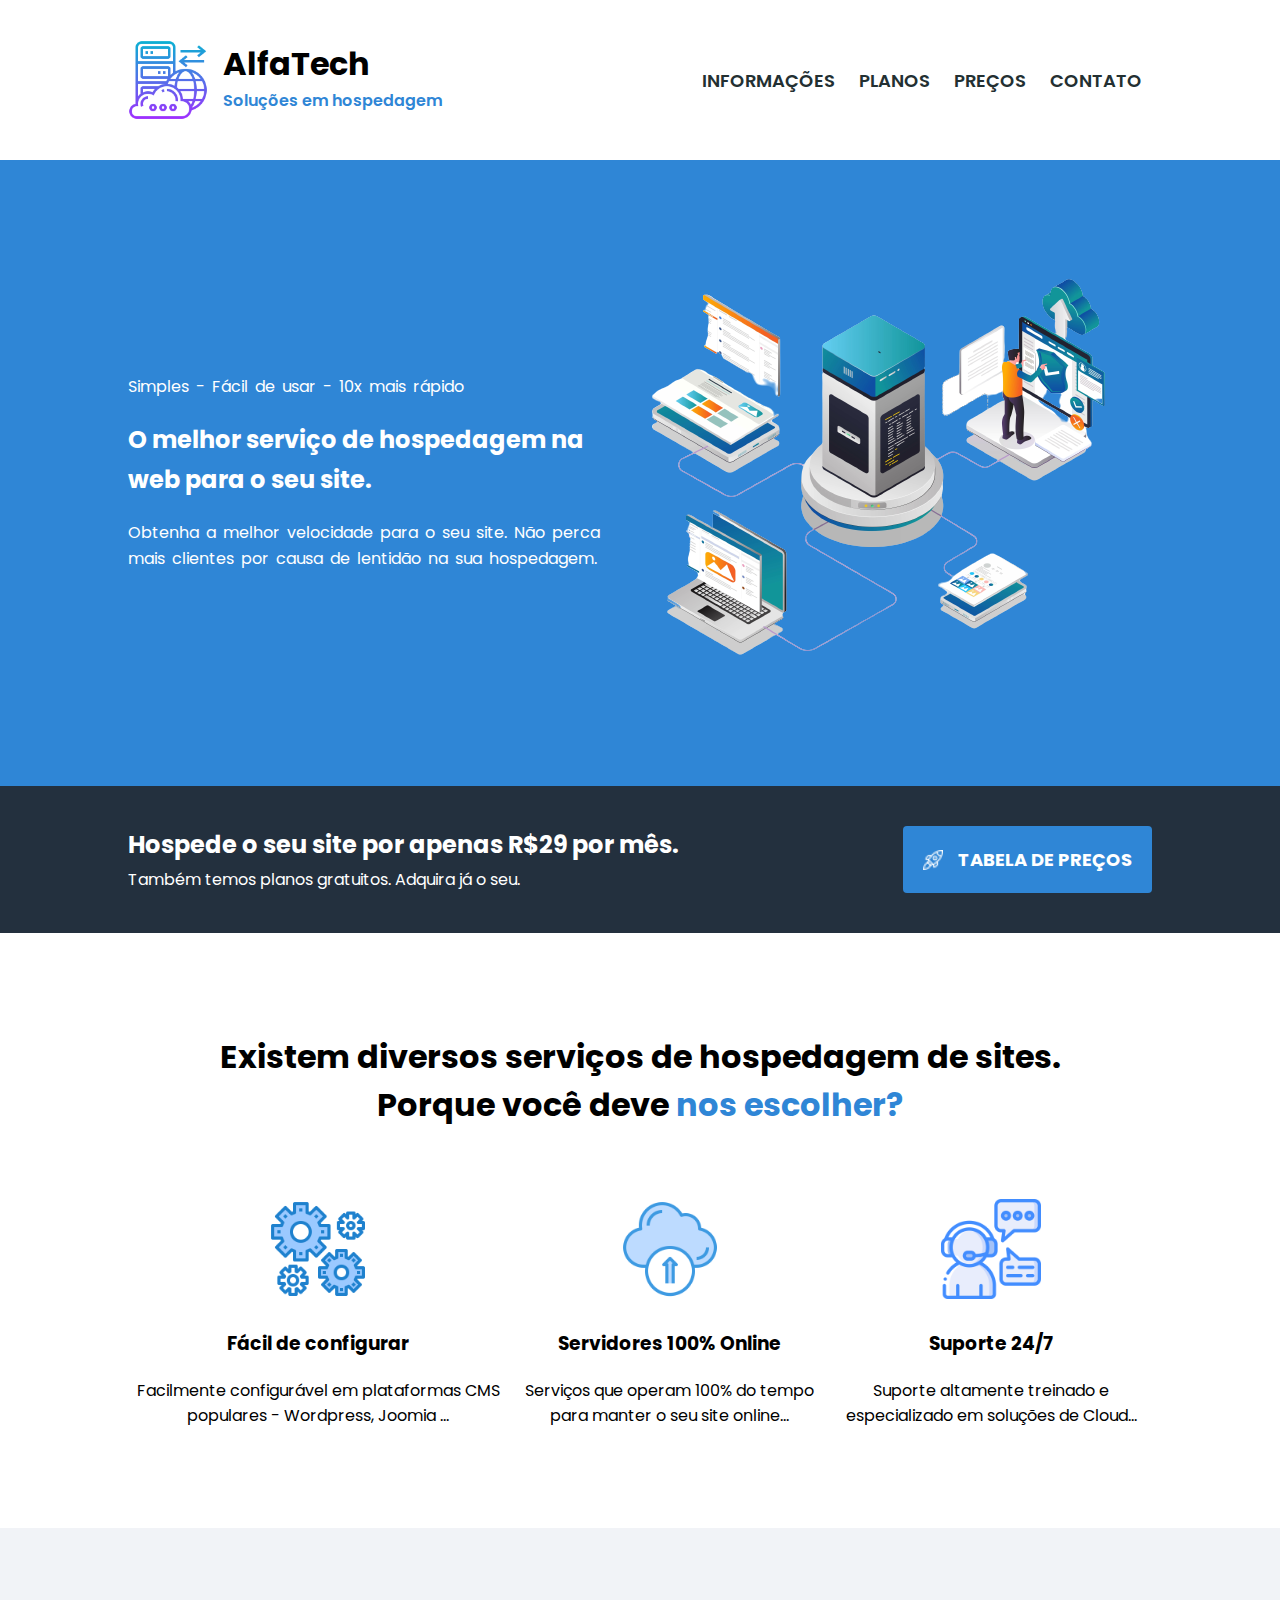
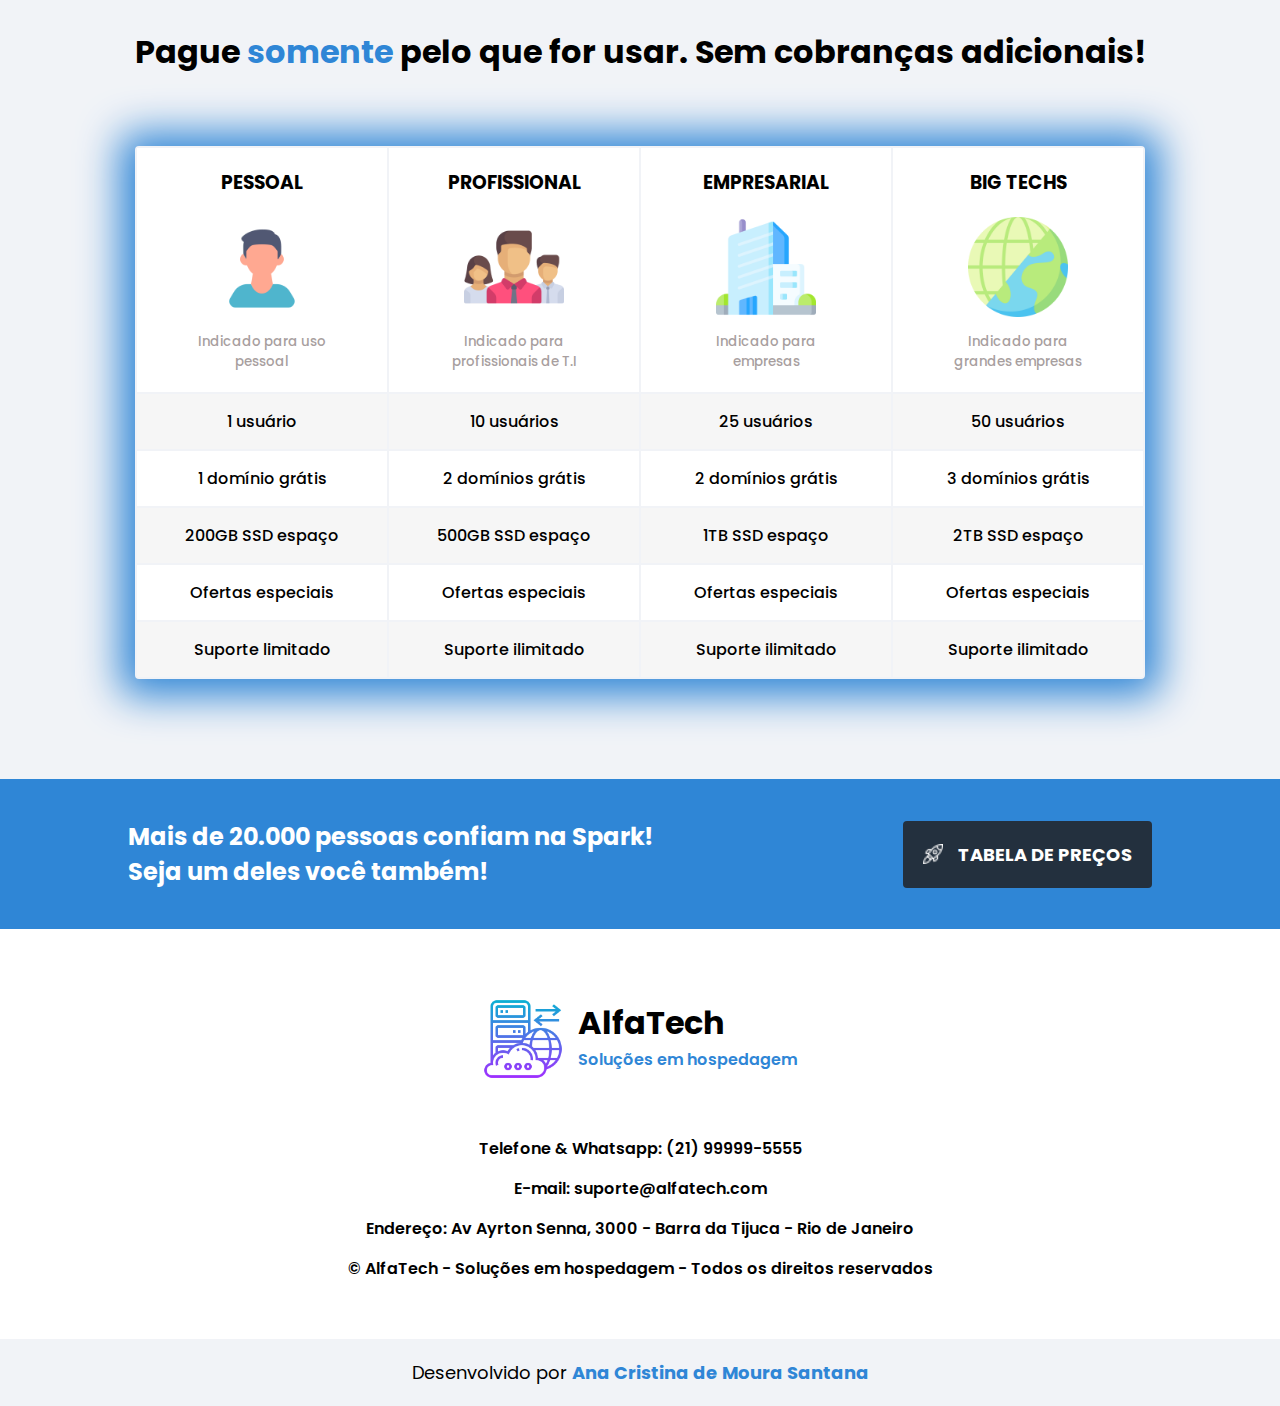
<file: index.html>
<!DOCTYPE html>
<html lang="pt-br">

<head>
    <meta charset="UTF-8">
    <meta http-equiv="X-UA-Compatible" content="IE=edge">
    <meta name="viewport" content="width=device-width, initial-scale=1.0">

    <title>AlfaTech | Hospedagens</title>

    <link rel="preconnect" href="https://fonts.googleapis.com">
    <link rel="preconnect" href="https://fonts.gstatic.com" crossorigin>
    <link href="https://fonts.googleapis.com/css2?family=Poppins:wght@400;500;600;700;800;900&display=swap"
        rel="stylesheet">
    
    <link rel="shortcut icon" href="./src/img/favicon-16x16.png" type="image/x-icon">

    <link rel="stylesheet" href="./src/css/home.css">
</head>

<body>
    <header id="topo">
        <div class="container limitar-secao">
            <div class="topo-logo">
                <img src="./src/img/logo-icone.png" alt="Logotipo">
                <div>
                    <h1>AlfaTech</h1>
                    <p>Soluções em hospedagem</p>
                </div>
            </div>
            <nav class="topo-links">
                <a href="#informacoes">INFORMAÇÕES </a>
                <a href="#planos">PLANOS</a>
                <a href="tabeladeprecos.html">PREÇOS</a>
                <a href="#contato">CONTATO</a>
            </nav>
        </div>
    </header>

    <main id="conteudo-principal">
        <section id="banner" class="secao-banner">
            <div class="container-banner">
                <div class="container-texto-banner">
                    <p>Simples - Fácil de usar - 10x mais rápido</p>
                    <h2>O melhor serviço de hospedagem na web para o seu site.</h2>
                    <p>Obtenha a melhor velocidade para o seu site. Não perca mais clientes por causa de lentidão na sua
                        hospedagem.</p>
                </div>
                <img src="./src/img/imagem-banner.png" alt="Imagem do banner">
            </div>
        </section>

        <section id="primeiro-anuncio" class="secao-primeiro-anuncio">
            <div class="container limitar-secao">
                <div>

                    <h2>Hospede o seu site por apenas R$29 por mês.</h2>
                    <p>Também temos planos gratuitos. Adquira já o seu.</p>
                </div>
                <a href="tabeladeprecos.html">TABELA DE PREÇOS</a>
            </div>
        </section>

        <section id="informacoes" class="secao-informacoes">
            <h2>Existem diversos serviços de hospedagem de sites. Porque você deve <span>nos escolher?</span></h2>
            <div class="container-informacoes limitar-secao">
                <div>
                    <img src="./src/img/icone-engrenagens.png" alt="">
                    <h3>Fácil de configurar</h3>
                    <p>Facilmente configurável em plataformas CMS populares - Wordpress, Joomia ...</p>
                </div>

                <div>
                    <img src="./src/img/cloud-icone.png" alt="">
                    <h3>Servidores 100% Online</h3>
                    <p>Serviços que operam 100% do tempo para manter o seu site online...</p>
                </div>

                <div>
                    <img src="./src/img/icone-suporte.png" alt="">
                    <h3>Suporte 24/7</h3>
                    <p>Suporte altamente treinado e especializado em soluções de Cloud...</p>
                </div>
            </div>
        </section>

        <section id="planos" class="secao-tabela-de-palnos">
            <h2 class="limitar-secao">Pague <span>somente</span> pelo que for usar. Sem cobranças adicionais!</h2>

            <table class="tabela">
                <thead>
                    <tr>
                        <th>
                            <div class="celula-cabecalho">
                                <h3>PESSOAL</h3>
                                <img src="./src/img/pessoal-icone.png" alt="">
                                <small>Indicado para uso pessoal</small>
                            </div>
                        </th>
                        <th>
                            <div class="celula-cabecalho">
                                <h3>PROFISSIONAL</h3>
                                <img src="./src/img/equipe-icone.png" alt="">
                                <small>Indicado para profissionais de T.I</small>
                            </div>
                        </th>
                        <th>
                            <div class="celula-cabecalho">
                                <h3>EMPRESARIAL</h3>
                                <img src="./src/img/empresa-icone.png" alt="">
                                <small>Indicado para empresas</small>
                            </div>
                        </th>
                        <th>
                            <div class="celula-cabecalho">
                                <h3>BIG TECHS</h3>
                                <img src="./src/img/big-tech.png" alt="">
                                <small>Indicado para grandes empresas</small>
                            </div>
                        </th>
                    </tr>
                </thead>

                <tbody>
                    <tr class="linha-da-tabela">
                        <td>1 usuário</td>
                        <td>10 usuários</td>
                        <td>25 usuários</td>
                        <td>50 usuários</td>
                    </tr>

                    <tr class="linha-da-tabela">
                        <td>1 domínio grátis</td>
                        <td>2 domínios grátis</td>
                        <td>2 domínios grátis</td>
                        <td>3 domínios grátis</td>
                    </tr>

                    <tr class="linha-da-tabela">
                        <td>200GB SSD espaço</td>
                        <td>500GB SSD espaço</td>
                        <td>1TB SSD espaço</td>
                        <td>2TB SSD espaço</td>
                    </tr>

                    <tr class="linha-da-tabela">
                        <td>Ofertas especiais</td>
                        <td>Ofertas especiais</td>
                        <td>Ofertas especiais</td>
                        <td>Ofertas especiais</td>
                    </tr>

                    <tr class="linha-da-tabela">
                        <td>Suporte limitado</td>
                        <td>Suporte ilimitado</td>
                        <td>Suporte ilimitado</td>
                        <td>Suporte ilimitado</td>
                    </tr>
                </tbody>
            </table>
        </section>

        <section id="segundo-anuncio" class="secao-segundo-anuncio">
            <div class="container limitar-secao">
                <h2>Mais de 20.000 pessoas confiam na Spark! Seja um deles você também!</h2>
                <a href="tabeladeprecos.html">TABELA DE PREÇOS</a>
            </div>
        </section>

        <footer id="rodape">
            <div class="rodape-logo">
                <img src="./src/img/logo-icone.png" alt="Logotipo">
                <div>
                    <h1>AlfaTech</h1>
                    <p>Soluções em hospedagem</p>
                </div>
            </div>

            <div id="contato" class="container-texto-rodape">
                <p>Telefone & Whatsapp: (21) 99999-5555</p>
                <p>E-mail: suporte@alfatech.com</p>
                <p>Endereço: Av Ayrton Senna, 3000 - Barra da Tijuca - Rio de Janeiro</p>
                <p>© AlfaTech - Soluções em hospedagem - Todos os direitos reservados</p>
            </div>
            </div>

            <div class="container-copyright">
                <p>Desenvolvido por <span>Ana Cristina de Moura Santana</span></p>
            </div>
        </footer>
    </main>
</body>

</html>
</file>
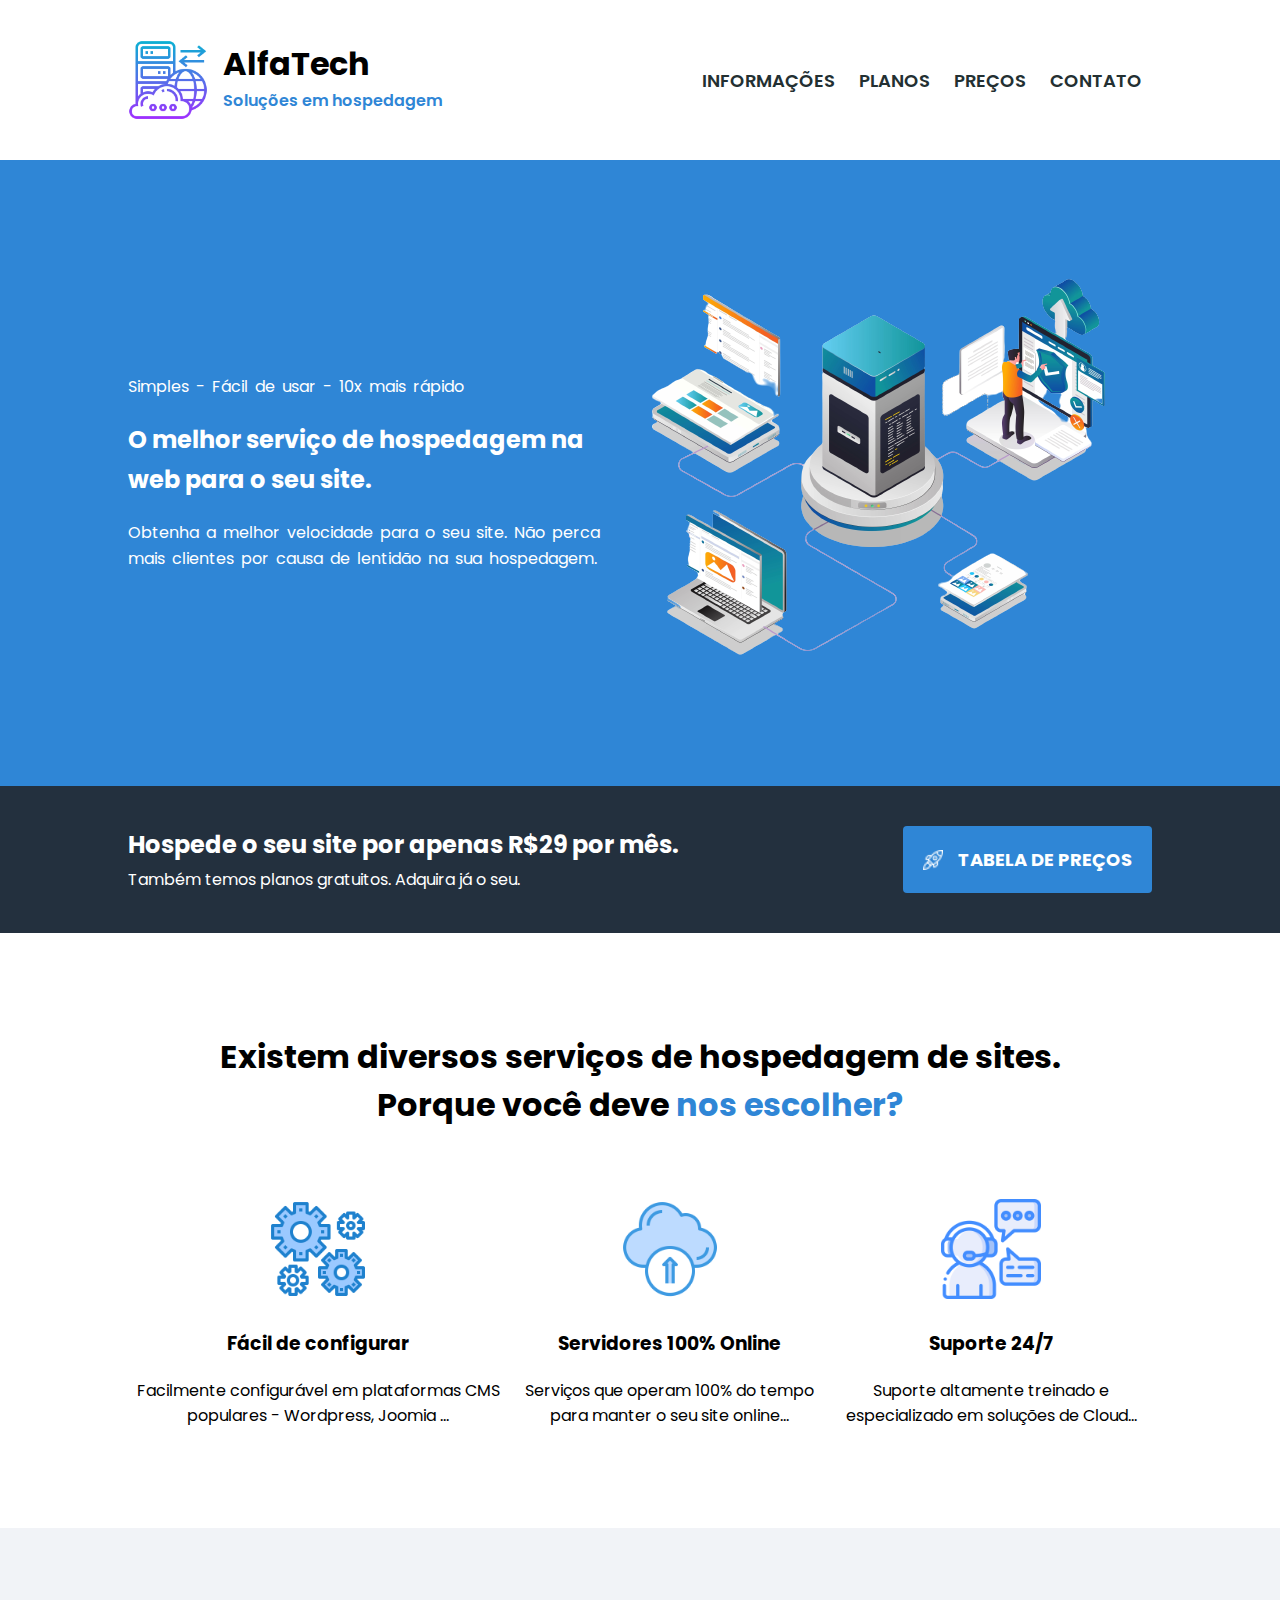
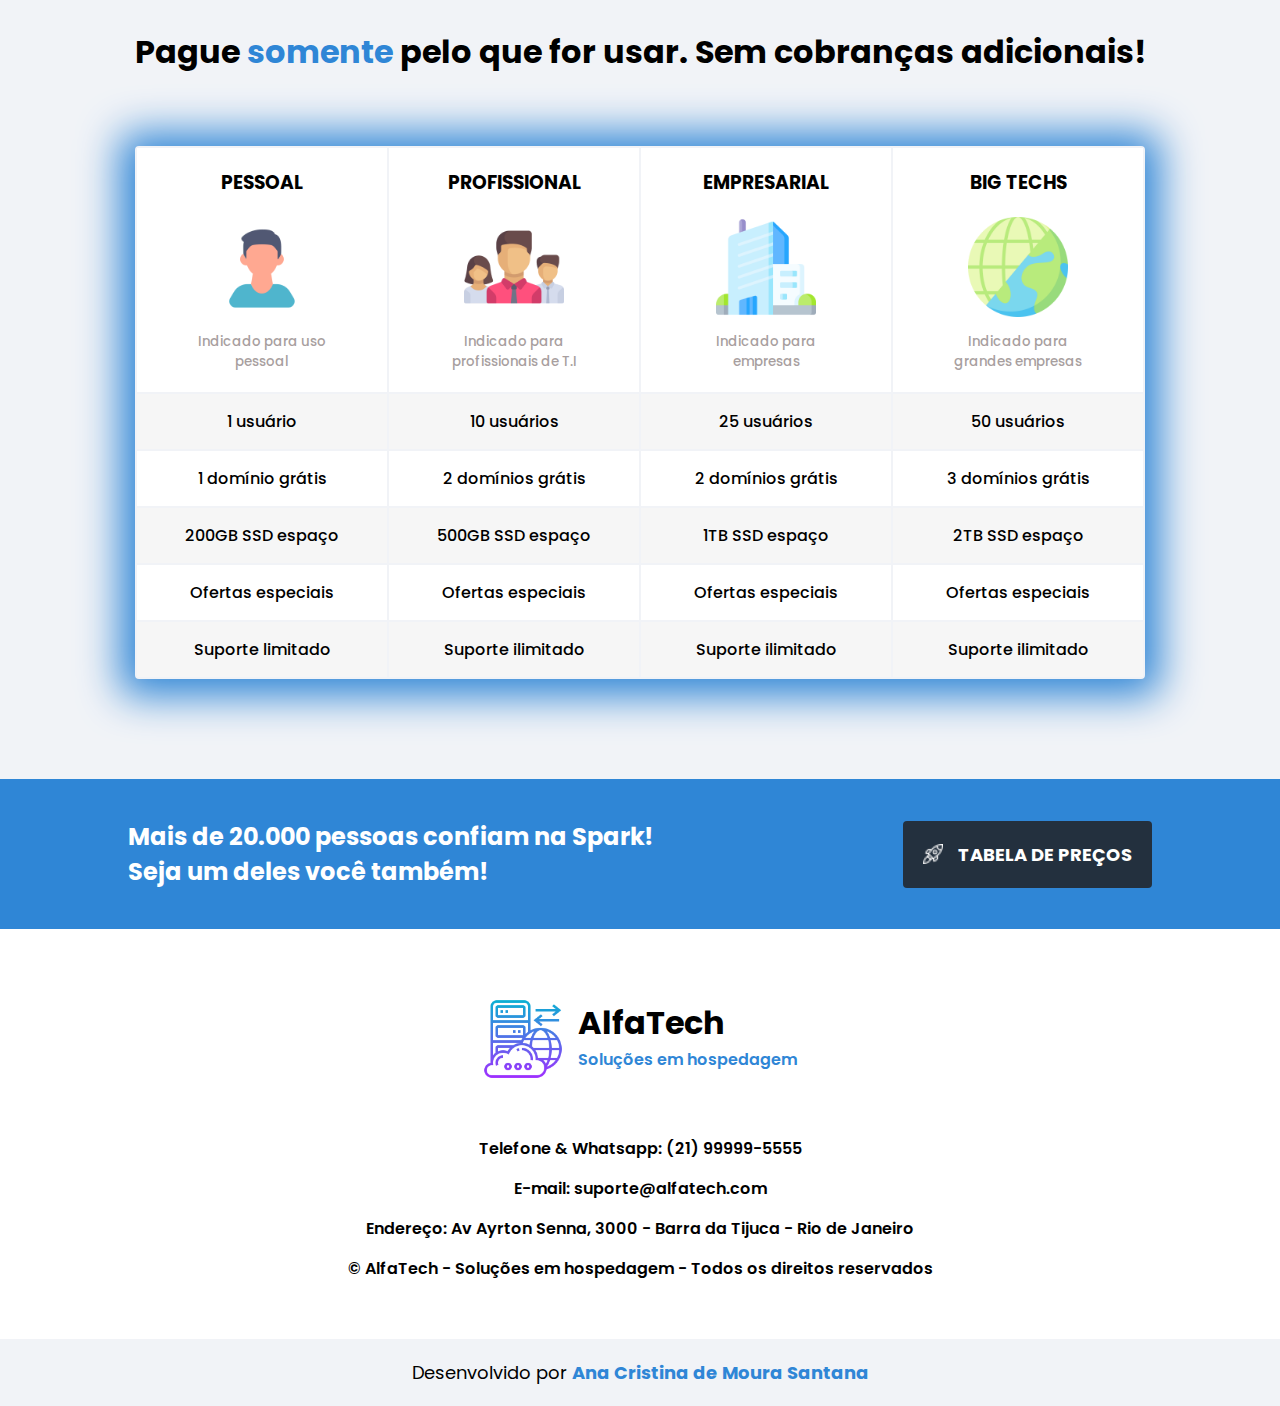
<file: home.html>
<!DOCTYPE html>
<html lang="pt-br">

<head>
    <meta charset="UTF-8">
    <meta http-equiv="X-UA-Compatible" content="IE=edge">
    <meta name="viewport" content="width=device-width, initial-scale=1.0">

    <title>AlfaTech | Hospedagens</title>

    <link rel="preconnect" href="https://fonts.googleapis.com">
    <link rel="preconnect" href="https://fonts.gstatic.com" crossorigin>
    <link href="https://fonts.googleapis.com/css2?family=Poppins:wght@400;500;600;700;800;900&display=swap"
        rel="stylesheet">
    
    <link rel="shortcut icon" href="./src/img/favicon-16x16.png" type="image/x-icon">

    <link rel="stylesheet" href="./src/css/home.css">
</head>

<body>
    <header id="topo">
        <div class="container limitar-secao">
            <div class="topo-logo">
                <img src="./src/img/logo-icone.png" alt="Logotipo">
                <div>
                    <h1>AlfaTech</h1>
                    <p>Soluções em hospedagem</p>
                </div>
            </div>
            <nav class="topo-links">
                <a href="#informacoes">INFORMAÇÕES </a>
                <a href="#planos">PLANOS</a>
                <a href="tabeladeprecos.html">PREÇOS</a>
                <a href="#contato">CONTATO</a>
            </nav>
        </div>
    </header>

    <main id="conteudo-principal">
        <section id="banner" class="secao-banner">
            <div class="container-banner">
                <div class="container-texto-banner">
                    <p>Simples - Fácil de usar - 10x mais rápido</p>
                    <h2>O melhor serviço de hospedagem na web para o seu site.</h2>
                    <p>Obtenha a melhor velocidade para o seu site. Não perca mais clientes por causa de lentidão na sua
                        hospedagem.</p>
                </div>
                <img src="./src/img/imagem-banner.png" alt="Imagem do banner">
            </div>
        </section>

        <section id="primeiro-anuncio" class="secao-primeiro-anuncio">
            <div class="container limitar-secao">
                <div>

                    <h2>Hospede o seu site por apenas R$29 por mês.</h2>
                    <p>Também temos planos gratuitos. Adquira já o seu.</p>
                </div>
                <a href="tabeladeprecos.html">TABELA DE PREÇOS</a>
            </div>
        </section>

        <section id="informacoes" class="secao-informacoes">
            <h2>Existem diversos serviços de hospedagem de sites. Porque você deve <span>nos escolher?</span></h2>
            <div class="container-informacoes limitar-secao">
                <div>
                    <img src="./src/img/icone-engrenagens.png" alt="">
                    <h3>Fácil de configurar</h3>
                    <p>Facilmente configurável em plataformas CMS populares - Wordpress, Joomia ...</p>
                </div>

                <div>
                    <img src="./src/img/cloud-icone.png" alt="">
                    <h3>Servidores 100% Online</h3>
                    <p>Serviços que operam 100% do tempo para manter o seu site online...</p>
                </div>

                <div>
                    <img src="./src/img/icone-suporte.png" alt="">
                    <h3>Suporte 24/7</h3>
                    <p>Suporte altamente treinado e especializado em soluções de Cloud...</p>
                </div>
            </div>
        </section>

        <section id="planos" class="secao-tabela-de-palnos">
            <h2 class="limitar-secao">Pague <span>somente</span> pelo que for usar. Sem cobranças adicionais!</h2>

            <table class="tabela">
                <thead>
                    <tr>
                        <th>
                            <div class="celula-cabecalho">
                                <h3>PESSOAL</h3>
                                <img src="./src/img/pessoal-icone.png" alt="">
                                <small>Indicado para uso pessoal</small>
                            </div>
                        </th>
                        <th>
                            <div class="celula-cabecalho">
                                <h3>PROFISSIONAL</h3>
                                <img src="./src/img/equipe-icone.png" alt="">
                                <small>Indicado para profissionais de T.I</small>
                            </div>
                        </th>
                        <th>
                            <div class="celula-cabecalho">
                                <h3>EMPRESARIAL</h3>
                                <img src="./src/img/empresa-icone.png" alt="">
                                <small>Indicado para empresas</small>
                            </div>
                        </th>
                        <th>
                            <div class="celula-cabecalho">
                                <h3>BIG TECHS</h3>
                                <img src="./src/img/big-tech.png" alt="">
                                <small>Indicado para grandes empresas</small>
                            </div>
                        </th>
                    </tr>
                </thead>

                <tbody>
                    <tr class="linha-da-tabela">
                        <td>1 usuário</td>
                        <td>10 usuários</td>
                        <td>25 usuários</td>
                        <td>50 usuários</td>
                    </tr>

                    <tr class="linha-da-tabela">
                        <td>1 domínio grátis</td>
                        <td>2 domínios grátis</td>
                        <td>2 domínios grátis</td>
                        <td>3 domínios grátis</td>
                    </tr>

                    <tr class="linha-da-tabela">
                        <td>200GB SSD espaço</td>
                        <td>500GB SSD espaço</td>
                        <td>1TB SSD espaço</td>
                        <td>2TB SSD espaço</td>
                    </tr>

                    <tr class="linha-da-tabela">
                        <td>Ofertas especiais</td>
                        <td>Ofertas especiais</td>
                        <td>Ofertas especiais</td>
                        <td>Ofertas especiais</td>
                    </tr>

                    <tr class="linha-da-tabela">
                        <td>Suporte limitado</td>
                        <td>Suporte ilimitado</td>
                        <td>Suporte ilimitado</td>
                        <td>Suporte ilimitado</td>
                    </tr>
                </tbody>
            </table>
        </section>

        <section id="segundo-anuncio" class="secao-segundo-anuncio">
            <div class="container limitar-secao">
                <h2>Mais de 20.000 pessoas confiam na Spark! Seja um deles você também!</h2>
                <a href="tabeladeprecos.html">TABELA DE PREÇOS</a>
            </div>
        </section>

        <footer id="rodape">
            <div class="rodape-logo">
                <img src="./src/img/logo-icone.png" alt="Logotipo">
                <div>
                    <h1>AlfaTech</h1>
                    <p>Soluções em hospedagem</p>
                </div>
            </div>

            <div id="contato" class="container-texto-rodape">
                <p>Telefone & Whatsapp: (21) 99999-5555</p>
                <p>E-mail: suporte@alfatech.com</p>
                <p>Endereço: Av Ayrton Senna, 3000 - Barra da Tijuca - Rio de Janeiro</p>
                <p>© AlfaTech - Soluções em hospedagem - Todos os direitos reservados</p>
            </div>
            </div>

            <div class="container-copyright">
                <p>Desenvolvido por <span>Ana Cristina de Moura Santana</span></p>
            </div>
        </footer>
    </main>
</body>

</html>
</file>
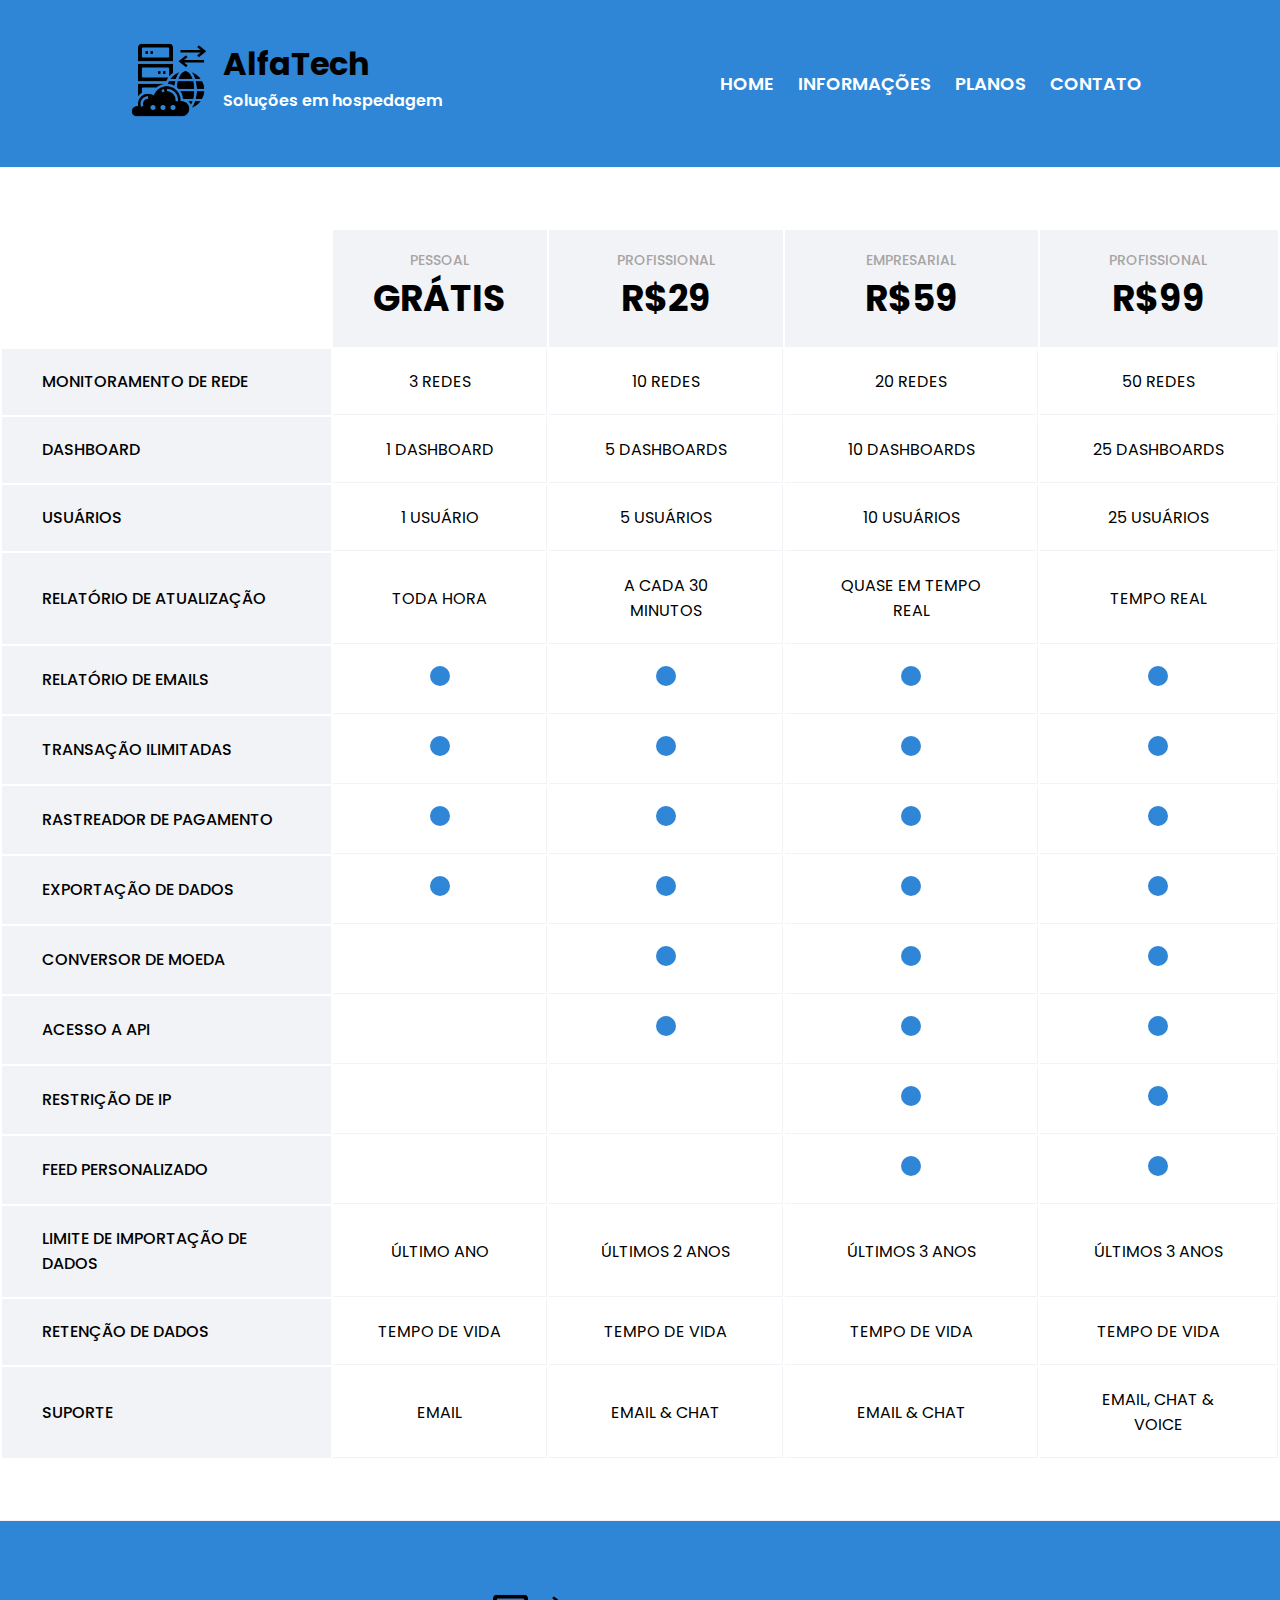
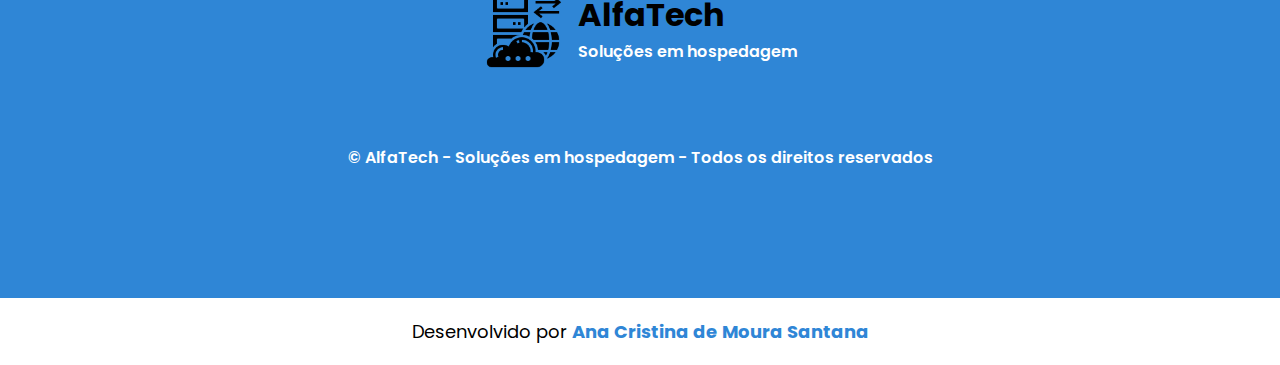
<file: tabeladeprecos.html>
<!DOCTYPE html>
<html lang="pt-br">

<head>
    <meta charset="UTF-8">
    <meta http-equiv="X-UA-Compatible" content="IE=edge">
    <meta name="viewport" content="width=device-width, initial-scale=1.0">
    <title>AlfaTech | Preços</title>

    <link rel="stylesheet" href="./src/css/home.css">
    <link rel="stylesheet" href="./src/css/tabeladeprecos.css">

    <link rel="preconnect" href="https://fonts.googleapis.com">
    <link rel="preconnect" href="https://fonts.gstatic.com" crossorigin>
    <link href="https://fonts.googleapis.com/css2?family=Poppins:wght@400;500;600;700;800;900&display=swap"
        rel="stylesheet">

    <link rel="shortcut icon" href="./src/img/favicon-16x16.png" type="image/x-icon">
</head>

<body>
    <header id="topo">
        <div class="container limitar-secao">
            <div class=" topo-logo">
                <a href="index.html">
                    <img src="./src/img/logo-icone-escuro.png" alt="Logotipo">
                </a>

                <div>
                    <h1>AlfaTech</h1>
                    <p>Soluções em hospedagem</p>
                </div>
            </div>

            <nav class="topo-links">
                <a href="index.html">HOME </a>
                <a href="index.html#informacoes">INFORMAÇÕES</a>
                <a href="index.html#planos">PLANOS</a>
                <a href="index.html#contato">CONTATO</a>
            </nav>
        </div>
    </header>
    <main id="conteudo-principal">
        <section>
            <table>
                <thead>
                    <tr class="cabecalho-da-tabela">
                        <th></th>

                        <th class="celula-cabeçalho">
                            <p>PESSOAL</p>
                            <h3>GRÁTIS</h3>
                        </th>

                        <th class="celula-cabeçalho">
                            <p>PROFISSIONAL</p>
                            <h3>R$29</h3>

                        </th>

                        <th class="celula-cabeçalho">
                            <p>EMPRESARIAL</p>
                            <h3>R$59</h3>

                        </th>

                        <th class="celula-cabeçalho">
                            <p>PROFISSIONAL</p>
                            <h3>R$99</h3>
                        </th>
                    </tr>
                </thead>

                <tbody>
                    <tr class="linhasDaTabela">
                        <td>MONITORAMENTO DE REDE</td>
                        <td>3 REDES</td>
                        <td>10 REDES</td>
                        <td>20 REDES</td>
                        <td>50 REDES</td>
                    </tr>

                    <tr class="linhasDaTabela">
                        <td>DASHBOARD</td>
                        <td>1 DASHBOARD</td>
                        <td>5 DASHBOARDS</td>
                        <td>10 DASHBOARDS</td>
                        <td>25 DASHBOARDS</td>
                    </tr>

                    <tr class="linhasDaTabela">
                        <td>USUÁRIOS</td>
                        <td>1 USUÁRIO</td>
                        <td>5 USUÁRIOS</td>
                        <td>10 USUÁRIOS</td>
                        <td>25 USUÁRIOS</td>
                    </tr>

                    <tr class="linhasDaTabela">
                        <td>RELATÓRIO DE ATUALIZAÇÃO</td>
                        <td>TODA HORA</td>
                        <td>A CADA 30 MINUTOS</td>
                        <td>QUASE EM TEMPO REAL</td>
                        <td>TEMPO REAL</td>
                    </tr>

                    <tr class="linhasDaTabela">
                        <td>RELATÓRIO DE EMAILS</td>
                        <td class="marcador-azul"></td>
                        <td class="marcador-azul"></td>
                        <td class="marcador-azul"></td>
                        <td class="marcador-azul"></td>
                    </tr>

                    <tr class="linhasDaTabela">
                        <td>TRANSAÇÃO ILIMITADAS</td>
                        <td class="marcador-azul"></td>
                        <td class="marcador-azul"></td>
                        <td class="marcador-azul"></td>
                        <td class="marcador-azul"></td>
                    </tr>

                    <tr class="linhasDaTabela">
                        <td>RASTREADOR DE PAGAMENTO</td>
                        <td class="marcador-azul"></td>
                        <td class="marcador-azul"></td>
                        <td class="marcador-azul"></td>
                        <td class="marcador-azul"></td>
                    </tr>

                    <tr class="linhasDaTabela">
                        <td>EXPORTAÇÃO DE DADOS</td>
                        <td class="marcador-azul"></td>
                        <td class="marcador-azul"></td>
                        <td class="marcador-azul"></td>
                        <td class="marcador-azul"></td>
                    </tr>

                    <tr class="linhasDaTabela">
                        <td>CONVERSOR DE MOEDA</td>
                        <td></td>
                        <td class="marcador-azul"></td>
                        <td class="marcador-azul"></td>
                        <td class="marcador-azul"></td>
                    </tr>

                    <tr class="linhasDaTabela">
                        <td>ACESSO A API</td>
                        <td></td>
                        <td class="marcador-azul"></td>
                        <td class="marcador-azul"></td>
                        <td class="marcador-azul"></td>
                    </tr>

                    <tr class="linhasDaTabela">
                        <td>RESTRIÇÃO DE IP</td>
                        <td></td>
                        <td></td>
                        <td class="marcador-azul"></td>
                        <td class="marcador-azul"></td>
                    </tr>

                    <tr class="linhasDaTabela">
                        <td>FEED PERSONALIZADO</td>
                        <td></td>
                        <td></td>
                        <td class="marcador-azul"></td>
                        <td class="marcador-azul"></td>
                    </tr>

                    <tr class="linhasDaTabela">
                        <td>LIMITE DE IMPORTAÇÃO DE DADOS</td>
                        <td>ÚLTIMO ANO</td>
                        <td>ÚLTIMOS 2 ANOS</td>
                        <td>ÚLTIMOS 3 ANOS</td>
                        <td>ÚLTIMOS 3 ANOS</td>
                    </tr>

                    <tr class="linhasDaTabela">
                        <td>RETENÇÃO DE DADOS</td>
                        <td>TEMPO DE VIDA</td>
                        <td>TEMPO DE VIDA</td>
                        <td>TEMPO DE VIDA</td>
                        <td>TEMPO DE VIDA</td>
                    </tr>

                    <tr class="linhasDaTabela">
                        <td>SUPORTE</td>
                        <td>EMAIL</td>
                        <td>EMAIL & CHAT</td>
                        <td>EMAIL & CHAT</td>
                        <td>EMAIL, CHAT & VOICE</td>
                    </tr>
                </tbody>
            </table>
        </section>

        <footer id="rodape">
            <div class="rodape-logo">
                <a href="index.html">
                    <img src="./src/img/logo-icone-escuro.png" alt="Logotipo">
                </a>
                <div>
                    <h1>AlfaTech</h1>
                    <p>Soluções em hospedagem</p>
                </div>
            </div>

            <div class="container-texto-rodape">
                <p>&copy; AlfaTech - Soluções em hospedagem - Todos os direitos reservados</p>
            </div>
            </div>

            <div class="container-copyright">
                <p>Desenvolvido por <span>Ana Cristina de Moura Santana</span></p>
            </div>
        </footer id="rodape">
    </main>
</body>

</html>
</file>
<file: src/css/home.css>
* {
    margin: 0;
    padding: 0;
    box-sizing: border-box;
    font-family: 'Poppins', sans-serif;
}

.limitar-secao {
    width: 100%;
    max-width: 1024px;
    margin: 0 auto;
}
#topo{
    width: 100%;
    padding: 0 20px;
    background-image: #fff;
}
.container{
    display: flex;
    align-items: center;
    justify-content: space-between;
    padding: 40px 0;
}
.topo-logo,
.rodape-logo {
    display: flex;
}
.topo-logo img,
.rodape-logo img {
    width: 80px;
}
.topo-logo div,
.rodape-logo div {
    margin-left: 15px;
}
.topo-logo p,
.rodape-logo p {
    color: #2f86d6;
    font-weight: 600;
}
.topo-links a {
    font-size: 18px;
    padding: 10px;
    text-decoration: none;
    font-weight: 600;
    color:#233032;
}

.topo-links a:hover,
.container-copyright span,
.secao-informacoes h2 span,
.secao-tabela-de-palnos h2 span {
    color: #2f86d6;
}

.secao-banner {
    background-color: #2f86d6;
}
.container-banner {
    display: flex;
    justify-content: space-around;
    align-items: center;
    margin: 0 auto;
    max-width: 1024px;
    padding: 85px 0;
}
.container-texto-banner {
    display: flex;
    flex-direction: column;
    color: #fff;
}
.container-texto-banner p {
    font-size: 16px;
    line-height: 26px;
    word-spacing: 3px;
}
.container-texto-banner h2 {
    font-size: 24px;
    line-height: 40px;
    margin: 20px 0;
}

.secao-primeiro-anuncio {
    background-color: #23303e;
    color: #fff;
    padding: 0 20px;
}
.secao-primeiro-anuncio h2 {
    margin-bottom: 5px;
}
.secao-primeiro-anuncio a {
    display: flex;
    align-items: center;
    font-size: 18px;
    font-weight: 700;
    background-color: #2f86d6;
    padding: 20px;
    border-radius: 4px;
    text-align: center;
    text-decoration: none;
    color: #fff;
}

.secao-informacoes {
    display: flex;
    flex-direction: column;
    align-items: center;
    justify-content: center;
    text-align: center;
    padding: 100px 20px;
}
.secao-informacoes h2 {
    max-width: 900px;
    font-size: 32px;
    margin-bottom: 70px;
}

.container-informacoes {
    display: flex;
    align-items: center;
    justify-content: space-between;
}

.container-informacoes div {
    display: flex;
    flex-direction: column;
    align-items: center;
}

.container-informacoes div img {
    width: 100px;
    margin-bottom: 30px;
}
.container-informacoes div p {
    margin-top: 20px;
}

.secao-tabela-de-palnos {
    display: flex;
    flex-direction: column;
    align-items: center;
    padding: 100px 20px;
    background-color: #f1f3f7;
}
.secao-tabela-de-palnos h2 {
    text-align: center;
    font-size: 32px;
    margin-bottom: 70px;
}
.tabela {
    border-radius: 4px;
    box-shadow: 0 2px 40px 15px rgba(47, 134, 214, 1);
}

.celula-cabecalho {
    display: flex;
    flex-direction: column;
    align-items: center;
    padding: 20px 20px;
    background-color: #fff;
}

.celula-cabecalho h3 {
    margin-bottom: 20px;
}

.celula-cabecalho img {
    width: 100px;
    margin-bottom: 15px;
}
.celula-cabecalho small {
    width: 150px;
    font-weight: 500;
    color: #a89f9f;
}

.linha-da-tabela:nth-of-type(odd) {
    background-color: #f6f6f6
}

.linha-da-tabela:nth-of-type(even) {
    background-color: #fff
}

.linha-da-tabela td {
    width: 250px;
    max-width: 1024px;
    text-align: center;
    font-weight: 500;
    padding: 15px;
}

.linha-da-tabela td:hover {
    background-color: #2f86d6;
    color: #fff;
    cursor: pointer;
}

.secao-segundo-anuncio {
    background-color: #2f86d6;
    color: #fff;
    padding: 0 20px;
}

.secao-segundo-anuncio div h2 {
    max-width: 550px;
}

.secao-segundo-anuncio div a {
    display: flex;
    align-items: center;
    font-size: 18px;
    font-weight: 700;
    background-color: #23303e;
    padding: 20px;
    border-radius: 4px;
    text-align: center;
    text-decoration: none;
    color: #fff;
}

.secao-primeiro-anuncio a::before,
.secao-segundo-anuncio a::before {
    content: "";
    width: 20px;
    height: 20px;
    background-image: url('../img/icone-foguete.png');
    background-size: 20px 20px;
    margin-right: 15px;
}
.secao-primeiro-anuncio a:hover,
.secao-segundo-anuncio a:hover{
    transition: 0.5s ease;
    transform: scale(1.1);
}

#rodape {
    padding-top: 70px;
    display: flex;
    flex-direction: column;
    align-items: center;
}

.container-texto-rodape {
    text-align: center;
    margin: 50px 0;
    line-height: 40px;
    font-size: 16px;
    font-weight: 600;
}

.container-copyright {
    width: 100%;
    font-size: 18px;
    font-weight: 600px;
    text-align: center;
    padding: 20px 0;
    background-color: #f1f3f7;
}

.container-copyright span {
    font-weight: bold;
}
</file>
<file: src/css/tabeladeprecos.css>
#topo{
    background-color: #2f86d6;
    border-bottom: 1px solid #f1f3f7;
}
.topo-logo p,
.rodape-logo p {
    color: #fff;
}

.topo-links a {
    color: #fff;
}

.topo-links a:hover {
    color: #233032;
}

#contudo-principal {
    width: 100%;
    padding: 100px 20px;
    display: flex;
    align-items: center;
    justify-content: center;
}

table{
    margin: 60px auto;
}
.celula-cabeçalho, td {
    text-align: center;
    padding: 20px 40px;
    border-bottom: 1px solid #f1f3f7;
    border-right: 1px solid #f1f3f7;
}

.celula-cabeçalho p {
    font-size: 14px;
    font-weight: 500;
    color: #a8a4a4;
}

.celula-cabeçalho h3 {
    font-size: 36px;
}
.cabecalho-da-tabela th:first-child {
    visibility: hidden;
}

.cabecalho-da-tabela th:hover {
    background-color: #2f86d6;
    color: #fff;
    cursor: pointer;
}

.cabecalho-da-tabela:nth-child(1) {
    background-color: #f1f3f7;
}

.linhasDaTabela td:nth-child(1) {
    background-color: #f1f3f7;
    font-weight: 500;
    text-align: left;
}

.marcador-azul::before {
    content: "";
    display: inline-block;
    width: 20px;
    height: 20px;
    background-color: #2f86d6;
    border-radius: 100px;
}

#rodape {
    display: flex;
    justify-content: center;
    background-color: #2f86d6;
    border-top: 1px solid #f1f3f7;
}
.container-texto-rodape {
    color: #fff;
    padding: 10px 0 70px;
    font-weight: 600px;
}

.container-copyright {
    background-color: #fff;
}
</file>
